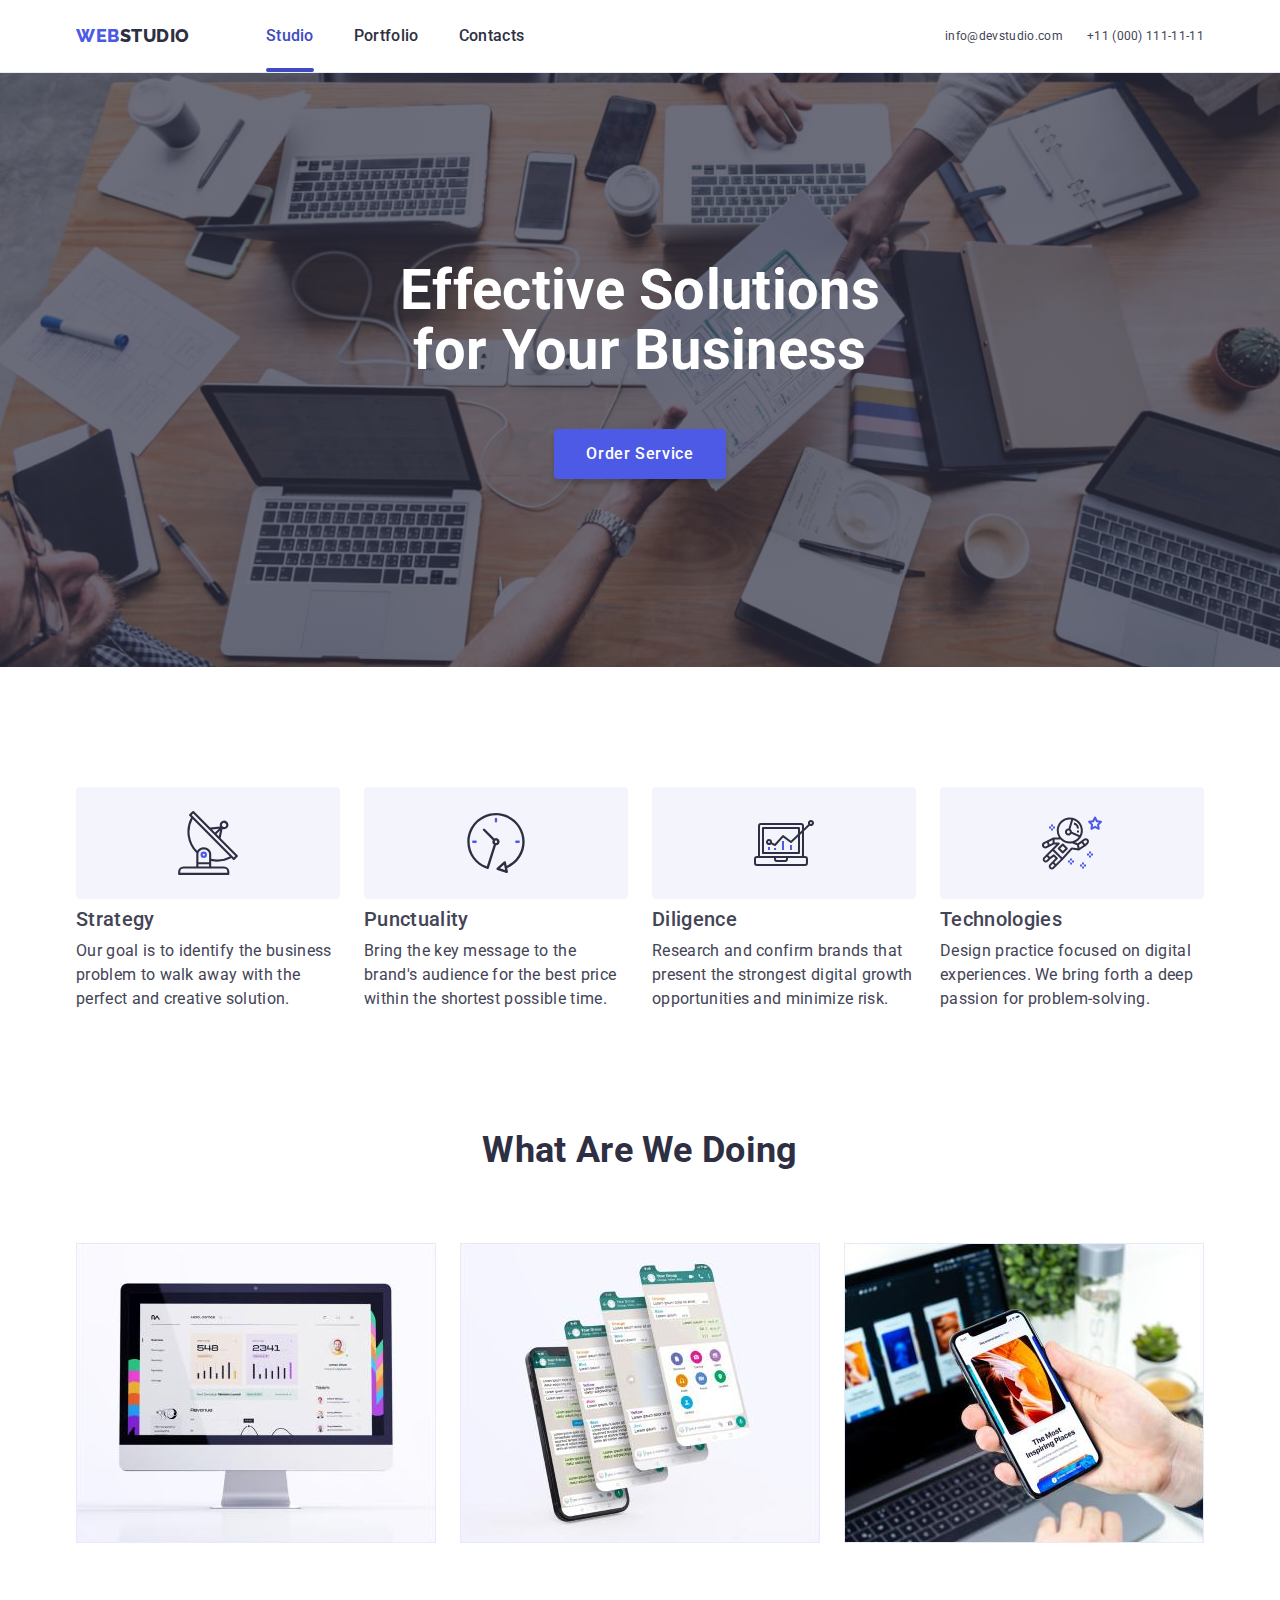
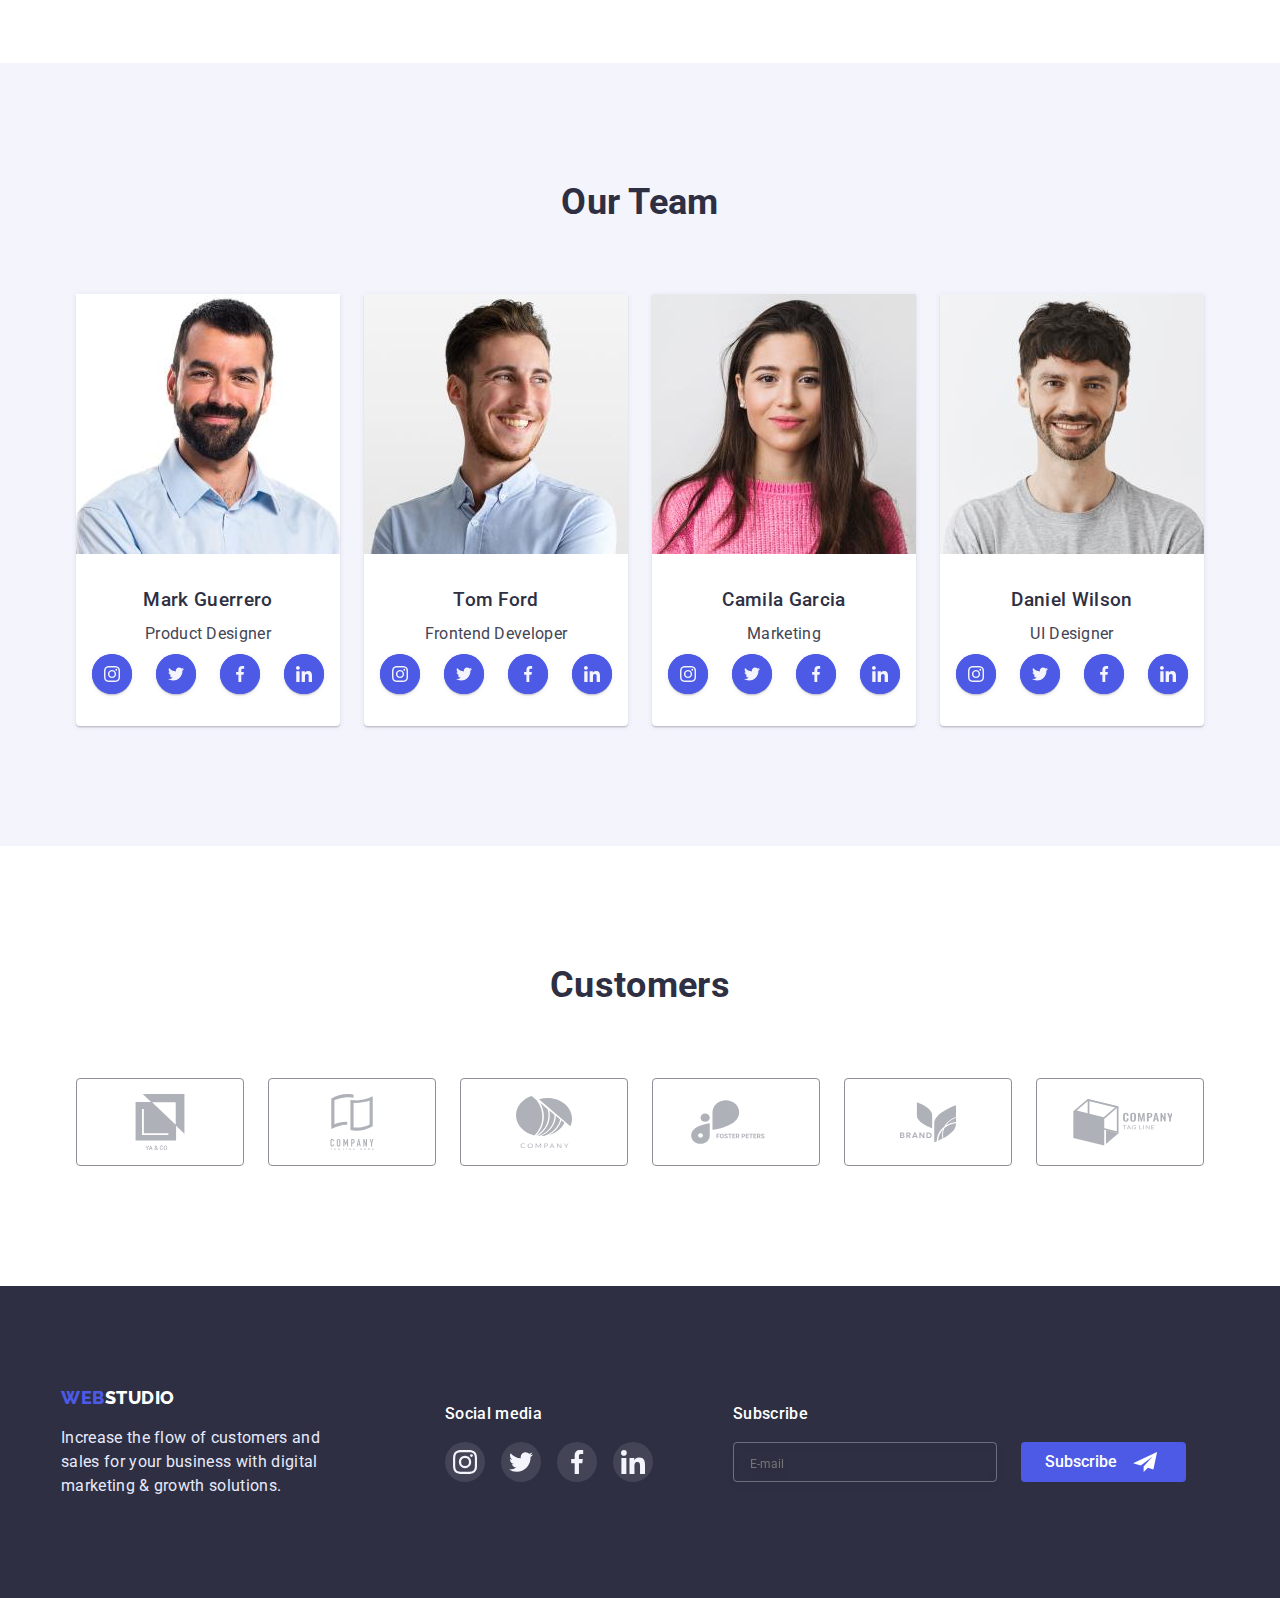
<file: index.html>
<!DOCTYPE html>
<html lang="en">
  <head>
    <meta charset="UTF-8" />
    <meta http-equiv="X-UA-Compatible" content="IE=edge" />
    <meta name="viewport" content="width=device-width, initial-scale=1.0" />
    <title>Webstudio</title>
    <link rel="preconnect" href="https://fonts.googleapis.com" />
    <link rel="preconnect" href="https://fonts.gstatic.com" crossorigin />
    <link
      href="https://fonts.googleapis.com/css2?family=Raleway:wght@800&family=Roboto:wght@400;500;700&display=swap"
      rel="stylesheet"
    />
    <link
      rel="stylesheet"
      href="https://cdnjs.cloudflare.com/ajax/libs/modern-normalize/1.1.0/modern-normalize.css"
      integrity="sha512-Y0MM+V6ymRKN2zStTqzQ227DWhhp4Mzdo6gnlRnuaNCbc+YN/ZH0sBCLTM4M0oSy9c9VKiCvd4Jk44aCLrNS5Q=="
      crossorigin="anonymous"
      referrerpolicy="no-referrer"
    />
    <link rel="stylesheet" href="./css/styles.css" />
  </head>
  <body>
    <div class="mobile-menu js-menu-container" id="mobile-menu">
      <button type="button" class="menu-close-btn js-close-menu">
        <svg width="8px" height="8px" class="modal-icon">
          <use href="./images/symbol-defs.svg#icon-cross"></use>
        </svg>
      </button>
      <nav>
        <ul class="mobile-nav-list">
          <li class="item"><a href="">Studio</a></li>
          <li class="item"><a href="">Portfolio</a></li>
          <li class="item"><a href="">Contacts</a></li>
        </ul>
      </nav>
      <address class="mobile-menu-address">
        <ul>
          <li class="item">
            <a href="tel:+110001111111">+11 (000) 111-11-11</a>
          </li>
          <li class="item">
            <a href="mailto:info@devstudio.com">info@devstudio.com</a>
          </li>
        </ul>
      </address>

      <ul class="social-list">
        <li class="item">
          <a href="" class="social-link">
            <svg class="social-icon">
              <use href="./images/symbol-defs.svg#icon-instagram"></use>
            </svg>
          </a>
        </li>
        <li class="item">
          <a href="" class="social-link">
            <svg class="social-icon">
              <use href="./images/symbol-defs.svg#icon-twitter"></use>
            </svg>
          </a>
        </li>
        <li class="item">
          <a href="" class="social-link">
            <svg class="social-icon">
              <use href="./images/symbol-defs.svg#icon-facebook"></use>
            </svg>
          </a>
        </li>
        <li class="item">
          <a href="" class="social-link">
            <svg class="social-icon">
              <use href="./images/symbol-defs.svg#icon-linkedin"></use>
            </svg>
          </a>
        </li>
      </ul>
    </div>
    <header class="header">
      <div class="container header-box">
        <nav class="site-nav">
          <a href="./index.html" class="logo link"
            ><span class="logo-first-part">Web</span
            ><span class="logo-header-part">Studio </span></a
          >
          <ul class="nav-links nav-list">
            <li>
              <a href="./" class="link current"> Studio</a>
            </li>
            <li>
              <a href="./portfolio.html" class="link"> Portfolio</a>
            </li>
            <li>
              <a href="./" class="link"> Contacts</a>
            </li>
          </ul>
        </nav>
        <address>
          <ul class="auth-links address-box">
            <li>
              <a href="mailto:info@devstudio.com" class="link"
                >info@devstudio.com</a
              >
            </li>
            <li>
              <a href="tel:+110001111111" class="link">+11 (000) 111-11-11</a>
            </li>
          </ul>
        </address>
        <button
          type="button"
          class="burger-btn js-open-menu menu-toggle"
          aria-expanded="false"
          aria-controls="mobile-menu"
        >
          <svg class="burger">
            <use
              class="header-icon"
              href="./images/symbol-defs.svg#icon-burger"
            ></use>
          </svg>
        </button>
      </div>
    </header>
    <main>
      <section class="hero">
        <div class="container">
          <h1 class="hero-title">
            Effective Solutions <br />
            for Your Business
          </h1>
          <button type="button" class="hero-button" data-modal-open>
            Order Service
          </button>
        </div>
      </section>

      <section class="section feature-section">
        <div class="container">
          <h2 class="section-title hiden">Features</h2>
          <ul class="feature-list text-padding-reset">
            <li class="item">
              <div class="feature-image">
                <svg class="feature-icon">
                  <use href="./images/symbol-defs.svg#icon-antenna"></use>
                </svg>
              </div>
              <h3>Strategy</h3>
              <p>
                Our goal is to identify the business problem to walk away with
                the perfect and creative solution.
              </p>
            </li>
            <li class="item">
              <div class="feature-image">
                <svg class="feature-icon">
                  <use href="./images/symbol-defs.svg#icon-clock"></use>
                </svg>
              </div>
              <h3>Punctuality</h3>
              <p>
                Bring the key message to the brand's audience for the best price
                within the shortest possible time.
              </p>
            </li>
            <li class="item">
              <div class="feature-image">
                <svg class="feature-icon">
                  <use href="./images/symbol-defs.svg#icon-diagram"></use>
                </svg>
              </div>
              <h3>Diligence</h3>
              <p>
                Research and confirm brands that present the strongest digital
                growth opportunities and minimize risk.
              </p>
            </li>
            <li class="item">
              <div class="feature-image">
                <svg class="feature-icon">
                  <use href="./images/symbol-defs.svg#icon-astronaut"></use>
                </svg>
              </div>
              <h3>Technologies</h3>
              <p>
                Design practice focused on digital experiences. We bring forth a
                deep passion for problem-solving.
              </p>
            </li>
          </ul>
        </div>
      </section>

      <section class="section about-section">
        <div class="container">
          <h2 class="section-title">What are we doing</h2>
          <ul class="work-list text-padding-reset center">
            <li class="item">
              <img
                src="./images/desktop_app.jpg"
                width="360"
                height="300"
                alt="desktop app"
              />
            </li>
            <li class="item">
              <img
                src="./images/mobile_app.jpg"
                width="360"
                height="300"
                alt="mobile app"
              />
            </li>
            <li class="item">
              <img
                src="./images/crossplatform_app.jpg"
                width="360"
                height="300"
                alt="crossplatform app"
              />
            </li>
          </ul>
        </div>
      </section>

      <section class="section team-section">
        <div class="container">
          <h2 class="section-title">Our Team</h2>
          <ul class="team-list">
            <li class="item">
              <img
                src="./images/mark.jpg"
                width="264"
                height="260"
                alt="product designer"
              />
              <h3 class="headline">Mark Guerrero</h3>
              <p>Product Designer</p>
              <ul class="social-list">
                <li class="item">
                  <a href="" class="social-link">
                    <svg class="social-icon">
                      <use href="./images/symbol-defs.svg#icon-instagram"></use>
                    </svg>
                  </a>
                </li>
                <li class="item">
                  <a href="" class="social-link">
                    <svg class="social-icon">
                      <use href="./images/symbol-defs.svg#icon-twitter"></use>
                    </svg>
                  </a>
                </li>
                <li class="item">
                  <a href="" class="social-link">
                    <svg class="social-icon">
                      <use href="./images/symbol-defs.svg#icon-facebook"></use>
                    </svg>
                  </a>
                </li>
                <li class="item">
                  <a href="" class="social-link">
                    <svg class="social-icon">
                      <use href="./images/symbol-defs.svg#icon-linkedin"></use>
                    </svg>
                  </a>
                </li>
              </ul>
            </li>
            <li class="item">
              <img
                src="./images/tom.jpg"
                width="264"
                height="260"
                alt=" frontend developer"
              />
              <h3 class="headline">Tom Ford</h3>
              <p>Frontend Developer</p>
              <ul class="social-list">
                <li class="item">
                  <a href="" class="social-link">
                    <svg class="social-icon">
                      <use href="./images/symbol-defs.svg#icon-instagram"></use>
                    </svg>
                  </a>
                </li>
                <li class="item">
                  <a href="" class="social-link">
                    <svg class="social-icon">
                      <use href="./images/symbol-defs.svg#icon-twitter"></use>
                    </svg>
                  </a>
                </li>
                <li class="item">
                  <a href="" class="social-link">
                    <svg class="social-icon">
                      <use href="./images/symbol-defs.svg#icon-facebook"></use>
                    </svg>
                  </a>
                </li>
                <li class="item">
                  <a href="" class="social-link">
                    <svg class="social-icon">
                      <use href="./images/symbol-defs.svg#icon-linkedin"></use>
                    </svg>
                  </a>
                </li>
              </ul>
            </li>
            <li class="item">
              <img
                src="./images/camila.jpg"
                width="264"
                height="260"
                alt="marketologist"
              />
              <h3 class="headline">Camila Garcia</h3>
              <p>Marketing</p>
              <ul class="social-list">
                <li class="item">
                  <a href="" class="social-link">
                    <svg class="social-icon">
                      <use href="./images/symbol-defs.svg#icon-instagram"></use>
                    </svg>
                  </a>
                </li>
                <li class="item">
                  <a href="" class="social-link">
                    <svg class="social-icon">
                      <use href="./images/symbol-defs.svg#icon-twitter"></use>
                    </svg>
                  </a>
                </li>
                <li class="item">
                  <a href="" class="social-link">
                    <svg class="social-icon">
                      <use href="./images/symbol-defs.svg#icon-facebook"></use>
                    </svg>
                  </a>
                </li>
                <li class="item">
                  <a href="" class="social-link">
                    <svg class="social-icon">
                      <use href="./images/symbol-defs.svg#icon-linkedin"></use>
                    </svg>
                  </a>
                </li>
              </ul>
            </li>
            <li class="item">
              <img
                src="./images/daniel.jpg"
                width="264"
                height="260"
                alt=" ui designer"
              />
              <h3 class="headline">Daniel Wilson</h3>
              <p>UI Designer</p>
              <ul class="social-list">
                <li class="item">
                  <a href="" class="social-link">
                    <svg class="social-icon">
                      <use href="./images/symbol-defs.svg#icon-instagram"></use>
                    </svg>
                  </a>
                </li>
                <li class="item">
                  <a href="" class="social-link">
                    <svg class="social-icon">
                      <use href="./images/symbol-defs.svg#icon-twitter"></use>
                    </svg>
                  </a>
                </li>
                <li class="item">
                  <a href="" class="social-link">
                    <svg class="social-icon">
                      <use href="./images/symbol-defs.svg#icon-facebook"></use>
                    </svg>
                  </a>
                </li>
                <li class="item">
                  <a href="" class="social-link">
                    <svg class="social-icon">
                      <use href="./images/symbol-defs.svg#icon-linkedin"></use>
                    </svg>
                  </a>
                </li>
              </ul>
            </li>
          </ul>
        </div>
      </section>

      <section class="section customer-section">
        <div class="container">
          <h2 class="section-title">Customers</h2>
          <ul class="customer-list">
            <li class="item">
              <a href=""
                ><svg class="customer-icon">
                  <use
                    href="./images/symbol-defs.svg#icon-customer-1"
                  ></use></svg
              ></a>
            </li>
            <li class="item">
              <a href="">
                <svg class="customer-icon">
                  <use href="./images/symbol-defs.svg#icon-customer-2"></use>
                </svg>
              </a>
            </li>
            <li class="item">
              <a href=""
                ><svg class="customer-icon">
                  <use
                    href="./images/symbol-defs.svg#icon-customer-3"
                  ></use></svg
              ></a>
            </li>
            <li class="item">
              <a href=""
                ><svg class="customer-icon">
                  <use
                    href="./images/symbol-defs.svg#icon-customer-4"
                  ></use></svg
              ></a>
            </li>
            <li class="item">
              <a href=""
                ><svg class="customer-icon">
                  <use
                    href="./images/symbol-defs.svg#icon-customer-5"
                  ></use></svg
              ></a>
            </li>
            <li class="item">
              <a href=""
                ><svg class="customer-icon">
                  <use
                    href="./images/symbol-defs.svg#icon-customer-6"
                  ></use></svg
              ></a>
            </li>
          </ul>
        </div>
      </section>
      <div class="backdrop is-hidden" data-modal>
        <div class="modal">
          <button type="button" class="modal-btn" data-modal-close>
            <svg width="8px" height="8px" class="modal-icon">
              <use href="./images/symbol-defs.svg#icon-cross"></use>
            </svg>
          </button>
          <p class="modal-headline">
            Leave your contacts and we will call you back
          </p>
          <form class="modal-form">
            <div role="group" class="form-fieldset">
              <label class="form-label" for="user-name">
                <span class="modal-text">Name</span>
              </label>
              <div class="input-box">
                <input
                  type="text"
                  id="user-name"
                  name="user-name"
                  class="form-input"
                />
                <svg class="form-icon">
                  <use href="./images/symbol-defs.svg#icon-person"></use>
                </svg>
              </div>
              <label class="form-label" for="tel">
                <span class="modal-text">Phone</span>
              </label>
              <div class="input-box">
                <input
                  type="tel"
                  id="tel"
                  name="user-phone"
                  class="form-input"
                />
                <svg class="form-icon">
                  <use href="./images/symbol-defs.svg#icon-phone"></use>
                </svg>
              </div>
              <label class="form-label" for="mail">
                <span class="modal-text">Email</span>
              </label>
              <div class="input-box">
                <input
                  type="email"
                  id="mail"
                  name="user_mail"
                  class="form-input"
                />
                <svg class="form-icon">
                  <use href="./images/symbol-defs.svg#icon-letter"></use>
                </svg>
              </div>
              <label class="form-label" for="comment">
                <span class="modal-text">Comment</span>
              </label>
              <textarea
                name="user_comment"
                id="comment"
                placeholder="Text input"
                class="form-input"
              ></textarea>
            </div>
            <label class="check-label"
              ><input type="checkbox" name="policy" class="checkbox" />
              <span class="modal-text">
                I accept the terms and conditions of the
                <a href="" class="link policy-link"> Privacy Policy</a>
              </span>
              <svg class="checkbox-icon">
                <use href="./images/symbol-defs.svg#icon-mark"></use>
              </svg>
            </label>
            <button type="submit" class="modal-submit-btn">Send</button>
          </form>
        </div>
      </div>
    </main>

    <footer class="footer">
      <div class="container">
        <div class="footer-info">
          <a href="./index.html" class="logo link"
            ><span class="logo-first-part">Web</span
            ><span class="logo-footer-part">Studio</span></a
          >
          <p class="footer-text">
            Increase the flow of customers and sales for your business with
            digital marketing & growth solutions.
          </p>
        </div>
        <div class="footer-socials">
          <p class="social-headline">Social media</p>
          <ul class="social-list">
            <li class="footer-link">
              <a href="" class="social-link">
                <svg class="social-icon">
                  <use href="./images/symbol-defs.svg#icon-instagram"></use>
                </svg>
              </a>
            </li>
            <li class="footer-link">
              <a href="" class="social-link">
                <svg class="social-icon">
                  <use href="./images/symbol-defs.svg#icon-twitter"></use>
                </svg>
              </a>
            </li>
            <li class="footer-link">
              <a href="" class="social-link">
                <svg class="social-icon">
                  <use href="./images/symbol-defs.svg#icon-facebook"></use>
                </svg>
              </a>
            </li>
            <li class="footer-link">
              <a href="" class="social-link">
                <svg class="social-icon">
                  <use href="./images/symbol-defs.svg#icon-linkedin"></use>
                </svg>
              </a>
            </li>
          </ul>
        </div>

        <form class="footer-form">
          <p class="social-headline">Subscribe</p>
          <input
            type="email"
            name="mail
              "
            class="footer-input"
            placeholder="E-mail"
          />

          <button type="submit" class="subscribe-btn">
            <span class="social-headline">Subscribe</span>
            <svg class="footer-form-icon">
              <use href="./images/symbol-defs.svg#icon-send"></use>
            </svg>
          </button>
        </form>
      </div>
    </footer>
    <script src="./modal.js"></script>
    <script defer src="js/mobile-menu.js"></script>
  </body>
</html>
</file>
<file: css/styles.css>
:root {
  --main-text-color: #434455;
  --secondary-text-color: #2e2f42;
  --secondary-brand-color: #404bbf;
  --main-brand-color: #4d5ae5;
}
body {
  color: var(--main-text-color);
  font-family: 'Roboto';
  font-size: 16px;
  line-height: 1.5;

  letter-spacing: 0.02em;
}
h1,
h2,
h3,
h4,
h5,
h6 {
  margin: 0;
}
.container {
  max-width: 428px;
  padding-left: 15px;
  padding-right: 15px;
  margin-left: auto;
  margin-right: auto;
}

@media screen and (min-width: 768px) {
  .container {
    max-width: 768px;
  }
}

@media screen and (min-width: 1158px) {
  .container {
    max-width: 1158px;
  }
}

.center {
  margin: 0 auto;
}
p {
  margin: 0;
}
ul {
  list-style: none;
  margin: 0;
  padding: 0;
}
img {
  display: block;
}
.text-padding-reset {
  padding-left: 0;
}
.link {
  color: inherit;
  text-decoration: none;
  transition-property: color;
  transition-duration: 250ms;
  transition-timing-function: cubic-bezier(0.4, 0, 0.2, 1);
}
.header-box .link {
  display: block;
  padding-top: 24px;
  padding-bottom: 24px;
}

.section {
  padding-top: 120px;
}

.section-title {
  margin-top: 0;
  margin-bottom: 72px;
  color: var(--secondary-text-color);
  text-align: center;

  font-size: 36px;
  line-height: 1.1;
  text-transform: capitalize;
}
.headline {
  margin-top: 0;
  margin-bottom: 8px;
  color: var(--secondary-text-color);
  font-weight: 500;
}

/* header */
.header {
  border-bottom: 1px solid #e7e9fc;
}
.header-box {
  display: flex;
  align-items: center;
}
.site-nav {
  display: flex;
  align-items: center;
  flex-grow: 1;
}
@media screen and (min-width: 768px) {
  .site-nav {
    flex-grow: 0;
  }
}
@media screen and (min-width: 1200px) {
  .site-nav {
    flex-grow: 1;
  }
}

.logo {
  font-family: 'Raleway';
  font-weight: 800;
  font-size: 18px;
  line-height: 1.33;
  letter-spacing: 0.03em;
  text-transform: uppercase;
}

.logo-first-part {
  color: var(--main-brand-color);
}
.logo-header-part {
  color: var(--secondary-text-color);
}
address {
  font-style: inherit;
}

/* nav */
.nav-links {
  margin: 0;
  color: var(--secondary-text-color);
  font-weight: 500;
}
.nav-list {
  display: none;
}
@media screen and (min-width: 768px) {
  .nav-list {
    display: flex;
    gap: 40px;
    margin-left: 120px;
    margin-right: 120px;
  }
}
@media screen and (min-width: 1200px) {
  .nav-list {
    margin-left: 76px;
    margin-right: 0px;
  }
}
.link:hover,
.link:focus {
  color: var(--secondary-brand-color);
}
.current {
  position: relative;
  color: var(--secondary-brand-color);
}
.current::after {
  position: absolute;
  bottom: 0;
  left: 0;
  width: 100%;
  height: 4px;
  background-color: var(--secondary-brand-color);
  border-radius: 2px;
  content: '';
}
.auth-links {
  display: none;
}
@media screen and (min-width: 768px) {
  .auth-links {
    display: flex;
    flex-direction: column;
    gap: 12px;

    margin: 0;
    color: inherit;
  }
  @media screen and (min-width: 1200px) {
    .auth-links {
      flex-direction: row;
      gap: 24px;

      font-size: 16px;
      line-height: 1.5;
    }
  }
  .auth-links .link {
    padding: 0;
    font-size: 12px;
  }
}

.auth-links .link:hover,
.auth-links .link:focus {
  color: var(--secondary-brand-color);
}
.burger-btn {
  background: transparent;
  border: none;
  width: 40px;
  height: 40px;
}
@media screen and (min-width: 768px) {
  .burger-btn {
    display: none;
  }
}
.burger {
  display: flex;
  align-items: center;
  justify-content: center;
  color: var(--secondary-text-color);
  width: 100%;
  height: 100%;
}
.header-icon {
  width: 30px;
  height: 18px;
  fill: currentColor;
}
/* hero */
.hero {
  margin: 0 auto;
  padding: 112px 0;
  text-align: center;
  background-image: linear-gradient(
      rgba(46, 47, 66, 0.7),
      rgba(46, 47, 66, 0.7)
    ),
    url('../images/office-table-428.jpg');

  width: 100%;
  height: 100%;
  max-width: 1440px;
  background-size: cover;
  background-repeat: no-repeat;
}
@media screen and (min-width: 1200px) {
  .hero {
    padding: 188px 0;
  }
}

@media screen and (min-device-pixel-ratio: 2),
  screen and (min-resolution: 192dpi),
  screen and (min-resolution: 2dppx) {
  .hero {
    background-image: linear-gradient(
        rgba(46, 47, 66, 0.7),
        rgba(46, 47, 66, 0.7)
      ),
      url('../images/office-table-428@2x.jpg');
  }
}
@media screen and (min-width: 768px) {
  .hero {
    background-image: linear-gradient(
        rgba(46, 47, 66, 0.7),
        rgba(46, 47, 66, 0.7)
      ),
      url('../images/office-table-768.jpg');
  }
}
@media screen and (min-width: 768px) screen and (min-resolution: 192dpi),
  screen and (min-resolution: 2dppx) {
  .hero {
    background-image: linear-gradient(
        rgba(46, 47, 66, 0.7),
        rgba(46, 47, 66, 0.7)
      ),
      url('../images/office-table-768@2x.jpg');
  }
}
@media screen and (min-width: 1200px) {
  .hero {
    background-image: linear-gradient(
        rgba(46, 47, 66, 0.7),
        rgba(46, 47, 66, 0.7)
      ),
      url('../images/office-table-1440.jpg');
  }
}
@media screen and (min-width: 1200px) screen and (min-resolution: 192dpi),
  screen and (min-resolution: 2dppx) {
  .hero {
    background-image: linear-gradient(
        rgba(46, 47, 66, 0.7),
        rgba(46, 47, 66, 0.7)
      ),
      url('../images/office-table-1440@2x.jpg');
  }
}

.hero-title {
  color: #ffffff;
  margin-top: 0;
  margin-bottom: 72px;

  font-size: 36px;
  line-height: 1.07;
}
@media screen and (min-width: 768px) {
  .hero-title {
    margin-bottom: 36px;

    font-size: 56px;
  }
}
@media screen and (min-width: 768px) {
  .hero-title {
    margin-bottom: 48px;
  }
}

.hero-button {
  padding: 16px 32px;
  color: #ffffff;
  background-color: var(--main-brand-color);
  font-weight: 500;
  letter-spacing: 0.04em;
  border: none;
  box-shadow: 0px 4px 4px rgba(0, 0, 0, 0.15);
  border-radius: 4px;
  transition-property: background-color;
  transition-duration: 250ms;
  transition-timing-function: cubic-bezier(0.4, 0, 0.2, 1);
}
.hero-button:hover,
.hero-button:focus {
  cursor: pointer;
  background-color: var(--secondary-brand-color);
}
.hero-button:focus {
  background-color: var(--secondary-brand-color);
}
/* features */

.feature-section {
  padding-bottom: 72px;
}
@media screen and (min-width: 1200px) {
  .feature-section {
    padding-bottom: 0;
  }
}
.feature-image {
  display: none;
  align-items: center;
  justify-content: center;
  margin-bottom: 8px;
  width: 264px;
  height: 112px;
  background: #f4f4fd;
  border-radius: 4px;
}
@media screen and (min-width: 1200px) {
  .feature-image {
    display: flex;
  }
}
.feature-icon {
  width: 60px;
  height: 64px;
}
.feature-list {
}
@media screen and (min-width: 768px) {
  .feature-list {
    display: flex;
    column-gap: 24px;
    row-gap: 72px;
    flex-wrap: wrap;
  }
}
@media screen and (min-width: 1200px) {
  .feature-list {
    flex-wrap: nowrap;
  }
}
.feature-list .item {
  margin-bottom: 72px;
}
@media screen and (min-width: 768px) {
  .feature-list .item {
    flex-basis: calc((100% - 24px) / 2);
    margin-bottom: 0;
  }
}
@media screen and (min-width: 1200px) {
  .feature-list .item {
    width: calc((100% - 48px) / 4);
  }
}

.feature-list .item:last-child {
  margin-right: 0;
  margin-bottom: 0;
}

.feature-list h3 {
  margin-bottom: 8px;

  text-align: center;
  font-weight: 700;
  font-size: 36px;
  line-height: 1.11;
}
@media screen and (min-width: 768px) {
  .feature-list h3 {
    text-align: left;
  }
}
@media screen and (min-width: 1200px) {
  .feature-list h3 {
    font-weight: 500;
    font-size: 20px;
    line-height: 1.2;
  }
}

.feature-list p {
  margin-bottom: 0;
  font-weight: 500;
  text-align: center;
}

@media screen and (min-width: 768px) {
  .feature-list p {
    text-align: left;
  }
}

@media screen and (min-width: 1200px) {
  .feature-list p {
    font-weight: 400;
  }
}

/* what are wew doing section */
.about-section {
  display: none;
  padding-bottom: 120px;
}
@media screen and (min-width: 1200px) {
  .about-section {
    display: block;
  }
}
.work-list {
  display: flex;
}
.work-list .item {
  margin-right: 24px;
}
.work-list .item:last-child {
  margin-right: 0;
}
/* team section */
.team-section {
  background-color: #f4f4fd;
}
.team-section {
  padding-bottom: 120px;
}
.team-list {
  display: flex;
  flex-direction: column;
  align-items: center;
  gap: 72px;
}
@media screen and (min-width: 768px) {
  .team-list {
    flex-direction: row;
    flex-wrap: wrap;
    justify-content: center;
    row-gap: 64px;
    column-gap: 24px;
  }
}
.team-list .item {
  width: 264px;
  padding-bottom: 32px;
  background-color: #fff;
  box-shadow: 0px 1px 6px rgba(46, 47, 66, 0.08),
    0px 1px 1px rgba(46, 47, 66, 0.16), 0px 2px 1px rgba(46, 47, 66, 0.08);
  border-radius: 0px 0px 4px 4px;

  text-align: center;
}
@media screen and (min-width: 768px) and (max-width: 1199px) {
  .team-list .item {
  }
}
.item > .headline {
  margin-top: 32px;
}
.social-list {
  display: flex;
  gap: 24px;
  margin-left: 16px;
  margin-right: 16px;
  margin-top: 8px;
}

.social-list > .item {
  width: 40px;
  height: 40px;
  background-color: var(--main-brand-color);
  border-radius: 50%;
}

.social-link {
  display: flex;
  align-items: center;
  justify-content: center;
  width: 40px;
  height: 40px;
  background-color: var(--main-brand-color);
  border-radius: 50%;
  transition-property: background-color;
  transition-duration: 250ms;
  transition-timing-function: cubic-bezier(0.4, 0, 0.2, 1);
}
.social-link:hover,
.social-link:focus {
  background-color: var(--secondary-brand-color);
}
.social-icon {
  width: 16px;
  height: 16px;
}
/* customer section */
.customer-section {
  padding-bottom: 120px;
}
.customer-list {
  display: flex;
  flex-wrap: wrap;
  justify-content: center;
  column-gap: 16px;
  row-gap: 72px;
}
@media screen and (min-width: 768px) {
  .customer-list {
    column-gap: 24px;
  }
}
.customer-list .item {
  display: flex;
  align-items: center;
  justify-content: center;

  flex-basis: calc((100% - 16px) / 2);
  height: 88px;
  max-width: 190px;
}
@media screen and (min-width: 768px) {
  .customer-list .item {
    flex-basis: calc((100% - 48px) / 3);
    max-width: 168px;
  }
}
@media screen and (min-width: 1200px) {
  .customer-list .item {
    flex-basis: calc((100% - 120px) / 6);
  }
}
.customer-list a {
  display: flex;
  align-items: center;
  justify-content: center;
  width: 100%;
  height: 100%;
  color: #afb1b8;
  border: 1px solid #8e8f99;
  border-radius: 4px;
  transition-property: color, border;
  transition: 250ms;
  transition-timing-function: cubic-bezier(0.4, 0, 0.2, 1);
}
.customer-list a:hover,
.customer-list a:focus {
  border: 1px solid var(--secondary-brand-color);
  border-radius: 4px;
  color: var(--secondary-brand-color);
}
.customer-icon {
  width: 104px;
  height: 56px;
  fill: currentColor;
}

/* footer */
.footer {
  background-color: var(--secondary-text-color);
}
.footer {
  padding-top: 100px;
  padding-bottom: 100px;
}
.logo-footer-part {
  color: #ffffff;
}
.footer-text {
  width: 264px;
  margin-top: 16px;
  color: #e7e9fc;
}
.footer > .container {
  display: flex;
  flex-direction: column;
  align-items: center;
  row-gap: 72px;
}
@media screen and (min-width: 768px) {
  .footer > .container {
    flex-direction: row;
    flex-wrap: wrap;
    column-gap: 24px;

    padding-left: 110px;
  }
}
@media screen and (min-width: 1200px) {
  .footer > .container {
    flex-direction: row;
    flex-wrap: nowrap;
    column-gap: 0;

    padding-left: 0;
    margin-left: auto;
    margin-right: auto;
  }
}
.footer-info {
  display: flex;
  flex-direction: column;
  align-items: center;
  text-align: center;
}
@media screen and (min-width: 768px) {
  .footer-info {
    align-items: flex-start;
    text-align: left;
  }
}
@media screen and (min-width: 1200px) {
  .footer-info {
    margin-right: 120px;
  }
}
.footer-socials > .social-list {
  gap: 16px;
}
.footer-socials {
  display: flex;
  flex-direction: column;
  align-items: center;
}
@media screen and (min-width: 768px) {
  .footer-socials {
    align-items: flex-start;
  }
}
@media screen and (min-width: 1200px) {
  .footer-socials {
    margin-right: 80px;
  }
}
.social-headline {
  font-family: 'Roboto';
  font-style: normal;
  font-weight: 500;
  font-size: 16px;
  line-height: 1.5;
  color: #ffffff;
}
.footer .social-list {
  margin-left: 0;
  margin-top: 16px;
  margin-right: 0;
}
.footer .social-link {
  background-color: rgba(255, 255, 255, 0.1);
  width: 40px;
  height: 40px;
  border-radius: 50%;
  transition-property: background-color;
  transition-duration: 250ms;
  transition-timing-function: cubic-bezier(0.4, 0, 0.2, 1);
}
.footer .social-link:hover,
.footer .social-link:focus {
  background: #31d0aa;
}
.footer .social-icon {
  width: 24px;
  height: 24px;
}

.footer-form > .social-headline {
  text-align: center;
  width: 100%;
}
@media screen and (min-width: 768px) {
  .footer-form > .social-headline {
    text-align: left;
    width: 100%;
  }
}

.footer-form {
  display: flex;
  flex-direction: column;
  align-items: center;
  row-gap: 16px;
  padding: 0;
}
@media screen and (min-width: 768px) {
  .footer-form {
    flex-direction: row;
    flex-wrap: wrap;
    column-gap: 24px;
  }
}

.footer-input {
  width: 264px;
  height: 40px;

  color: #fff;
  background-color: transparent;

  border: 1px solid rgba(255, 255, 255, 0.3);
  filter: drop-shadow(0px 4px 4px rgba(0, 0, 0, 0.15));
  border-radius: 4px;
  padding-left: 16px;
  outline: none;
  transition-property: border-color;
  transition-duration: 250ms;
  transition-timing-function: cubic-bezier(0.4, 0, 0.2, 1);
}
@media screen and (min-width: 428px) and (max-width: 767px) {
  .footer-input {
    width: 392px;
  }
}

.footer-input:focus,
.footer-input:focus {
  border-color: var(--secondary-brand-color);
}
.footer-input::placeholder {
  font-size: 12px;
  line-height: 2;
}

.subscribe-btn {
  display: flex;
  align-items: center;
  gap: 16px;
  padding: 8px 24px;
  width: 165px;
  height: 40px;
  background-color: var(--main-brand-color);
  border: none;
  border-radius: 4px;
  text-decoration: none;
  transition-property: background-color;
  transition-duration: 250ms;
  transition-timing-function: cubic-bezier(0.4, 0, 0.2, 1);
}
.subscribe-btn:hover {
  background-color: var(--secondary-brand-color);
}
.footer-form-icon {
  width: 24px;
  height: 20px;
  fill: #fff;
}
/* portfolio page */
.portfolio-section {
  background-color: ##e5e5e5;
  padding-bottom: 120px;
}
.filter-btn {
  color: var(--main-brand-color);
  background-color: #f4f4fd;
  border-color: #e7e9fc;
  border: 1px solid #e7e9fc;
  border-radius: 4px;

  padding: 12px 24px;
  transition-property: color, background-color, border-color, box-shadow;
  transition-duration: 250ms;
  transition-timing-function: cubic-bezier(0.4, 0, 0.2, 1);
}

.filter-btn:hover,
.filter-btn:focus {
  cursor: pointer;
  color: #ffffff;
  background-color: var(--secondary-brand-color);
  border-color: var(--secondary-brand-color);
  box-shadow: 0px 3px 1px rgba(0, 0, 0, 0.1), 0px 2px 1px rgba(0, 0, 0, 0.08),
    0px 2px 2px rgba(0, 0, 0, 0.12);
}
.filter-btn:focus {
  color: #ffffff;
  background-color: var(--secondary-brand-color);
}
.filter-list {
  display: flex;
  justify-content: center;

  margin-bottom: 72px;
}
.filter-list .item {
  margin-right: 24px;
}
.filter-list .item:last-child {
  margin-right: 0px;
}
.portfolio-list {
  display: flex;
  flex-wrap: wrap;
  gap: 48px 24px;
}
.portfolio-list a {
  background-color: #f4f4fd;
}
.portfolio-list a:hover .image-info,
.portfolio-list a:focus .image-info {
  transform: translate(0, 0);
}
.portfolio-list .item {
  transition-property: box-shadow;
  transition-duration: 250ms;
  transition-timing-function: cubic-bezier(0.4, 0, 0.2, 1);
}
.portfolio-list .item:hover,
.portfolio-list .item:focus {
  box-shadow: 0px 1px 6px rgba(46, 47, 66, 0.08),
    0px 1px 1px rgba(46, 47, 66, 0.16), 0px 2px 1px rgba(46, 47, 66, 0.08);
}
.portfolio-image {
  position: relative;
  width: 360px;
  height: 300px;
  overflow: hidden;
}
.image-info {
  display: flex;
  justify-content: center;
  align-items: center;

  position: absolute;
  top: 0;
  left: 0;

  width: 100%;
  height: 100%;
  padding: 0 20px;

  color: #fff;
  background-color: var(--secondary-brand-color);

  transform: translate(0, 100%);
  transition-property: transform;
  transition-duration: 250ms;
  transition-timing-function: cubic-bezier(0.4, 0, 0.2, 1);
}

.porfolio-info {
  margin: 0;
  padding-top: 32px;
  padding-bottom: 32px;
  padding-left: 16px;
  background: #ffffff;

  border-bottom: 1px solid #e7e9fc;
  border-right: 1px solid #e7e9fc;
  border-left: 1px solid #e7e9fc;
}
.porfolio-name {
  font-weight: 500;
  font-size: 20px;
}
/* modal */
.backdrop {
  display: flex;
  align-items: center;
  justify-content: center;
  width: 100%;
  height: 100%;
  position: fixed;
  top: 0;
  left: 0;

  padding: 96px 18px 118px 18px;

  background-color: rgba(46, 47, 66, 0.4);
  transition-property: opacity, visibility;
  transition-duration: 250ms;
  transition-timing-function: cubic-bezier(0.4, 0, 0.2, 1);

  overflow-y: scroll;
}
@media screen and (min-width: 768px) {
  .modal {
    padding: 0;
  }
}
.modal {
  display: flex;
  flex-direction: column;
  align-items: center;
  position: relative;
  overflow: auto;

  padding: 72px 24px 24px 24px;
  background-color: #fcfcfc;
  transition-property: scale;
  transition: 250ms;
  transition-timing-function: cubic-bezier(0.4, 0, 0.2, 1);
}
@media screen and (max-width: 767px) {
  .modal {
    width: 100%;
    height: 100%;
  }
}
@media screen and (min-width: 768px) {
  .modal {
    position: absolute;
    min-width: 408px;
    min-height: 576px;
  }
}
.backdrop.is-hidden .modal {
  transform: scale(0);
}

.modal-btn {
  position: absolute;
  top: 24px;
  right: 24px;
  width: 24px;
  height: 24px;
  background: #e7e9fc;
  border: 1px solid rgba(0, 0, 0, 0.1);
  border-radius: 50%;
  transition-property: background-color color;
  transition: 250ms;
  transition-timing-function: cubic-bezier(0.4, 0, 0.2, 1);
}
.modal-btn:hover {
  background-color: var(--secondary-brand-color);
  color: #fff;
  cursor: pointer;
}
.modal-icon {
  fill: currentColor;
}
.is-hidden {
  opacity: 0;
  visibility: hidden;
  pointer-events: none;
}
.display-none,
.hiden {
  display: none;
}

.modal-headline {
  margin-bottom: 16px;

  font-weight: 500;
  font-size: 16px;
  line-height: 24px;
  text-align: center;
}
.modal-form {
  display: flex;
  flex-direction: column;
  align-items: center;
}
.form-fieldset {
  display: flex;
  flex-direction: column;
}
.form-label {
  position: relative;
}
.form-input {
  padding-left: 38px;
  width: 360px;
  height: 40px;
  border: 1px solid rgba(33, 33, 33, 0.2);
  border-radius: 4px;
  transition-property: border-color;
  transition-duration: 250ms;
  transition-timing-function: cubic-bezier(0.4, 0, 0.2, 1);
}
.form-input:focus {
  border-color: var(--main-brand-color);
  outline: none;
}
.input-box {
  position: relative;
  margin-bottom: 8px;
}
.form-icon {
  position: absolute;
  top: 14px;
  left: 19px;
  width: 12px;
  height: 12px;
  transition-property: fill;
  transition-duration: 250ms;
  transition-timing-function: cubic-bezier(0.4, 0, 0.2, 1);
}
.form-input:focus + .form-icon {
  fill: var(--secondary-brand-color);
}
.modal-text {
  font-weight: 400;
  font-size: 12px;
  line-height: 14px;
  color: #757575;
}
.policy-link {
  color: var(--main-brand-color);
  text-decoration: underline;
}
.modal-form textarea {
  width: 360px;
  height: 120px;
  margin-bottom: 8px;
  padding-left: 16px;
  padding-top: 8px;
  resize: none;
}
.modal-form textarea::placeholder {
  font-size: 12px;
  line-height: 1.16;
  color: rgba(117, 117, 117, 0.5);
}
.check-label {
  position: relative;
  padding-left: 24px;
}

.modal-submit-btn {
  width: 168px;
  padding: 18px 64px;
  margin-top: 24px;

  color: #ffffff;
  background-color: var(--main-brand-color);
  border: none;
  box-shadow: 0px 4px 4px rgba(0, 0, 0, 0.15);
  border-radius: 4px;
}
.checkbox {
  position: absolute;
  width: 1px;
  height: 1px;
  margin: -1px;
  border: 0;
  padding: 0;

  clip: rect(0 0 0 0);
  overflow: hidden;
}
.checkbox-icon {
  position: absolute;
  left: 0;
  transform: translateY(6px);
  width: 16px;
  height: 16px;
  fill: #fff;
  border: 1.25px solid #2e2f42;
  border-radius: 2px;
  transition-property: border-color background-color;
  transition-duration: 250ms;
  transition-timing-function: cubic-bezier(0.4, 0, 0.2, 1);
}
.checkbox:checked ~ .checkbox-icon {
  border-color: var(--secondary-brand-color);
  background-color: var(--secondary-brand-color);
}

/* mobile menu */
.mobile-menu {
  position: absolute;
  top: 0;
  left: 0;
  width: 100%;
  height: 100%;
  max-width: 767px;
  padding: 80px 40px 40px 40px;
  background-color: #fff;

  transform: translateX(-100%);
  transition-property: transform;
  transition-duration: 250ms;
  transition-timing-function: cubic-bezier(0.4, 0, 0.2, 1);
}
@media screen and (min-width: 768px) {
  .mobile-menu {
    display: none;
  }
}
.mobile-menu.is-open {
  transform: translateX(0);
}
.menu-close-btn {
  position: absolute;
  top: 24px;
  right: 24px;
  width: 24px;
  height: 24px;
  background: #e7e9fc;
  border: 1px solid rgba(0, 0, 0, 0.1);
  border-radius: 50%;
  transition-property: background-color, color;
  transition: 250ms;
  transition-timing-function: cubic-bezier(0.4, 0, 0.2, 1);
}
.menu-close-btn:hover {
  background-color: var(--secondary-brand-color);
  color: #fff;
  cursor: pointer;
}

.mobile-nav-list {
  margin-bottom: 284px;
}
.mobile-nav-list > .item {
  font-weight: 700;
  font-size: 36px;
  line-height: 1.11;
  letter-spacing: 0.02em;
  text-transform: capitalize;
  text-decoration: none;
  color: var(--secondary-text-color);

  margin-bottom: 40px;
}
.mobile-nav-list > .item:first-child {
  color: var(--secondary-brand-color);
}
.mobile-menu a {
  text-decoration: inherit;
  color: inherit;
}
.mobile-menu-address {
  margin-bottom: 48px;
}
.mobile-menu-address .item:first-child {
  font-weight: 700;
  font-size: 36px;
  line-height: 1.11;
  letter-spacing: 0.02em;
  text-transform: capitalize;
  text-decoration: none;

  color: var(--main-brand-color);

  margin-bottom: 40px;
}
.mobile-menu-address .item:last-child {
  font-weight: 500;
  font-size: 20px;
  line-height: 24px;
}
.mobile-menu .social-list {
  justify-content: center;
  margin-right: 0;
  margin-left: 0;
  margin-top: 0;
  gap: 46px;
}
</file>
